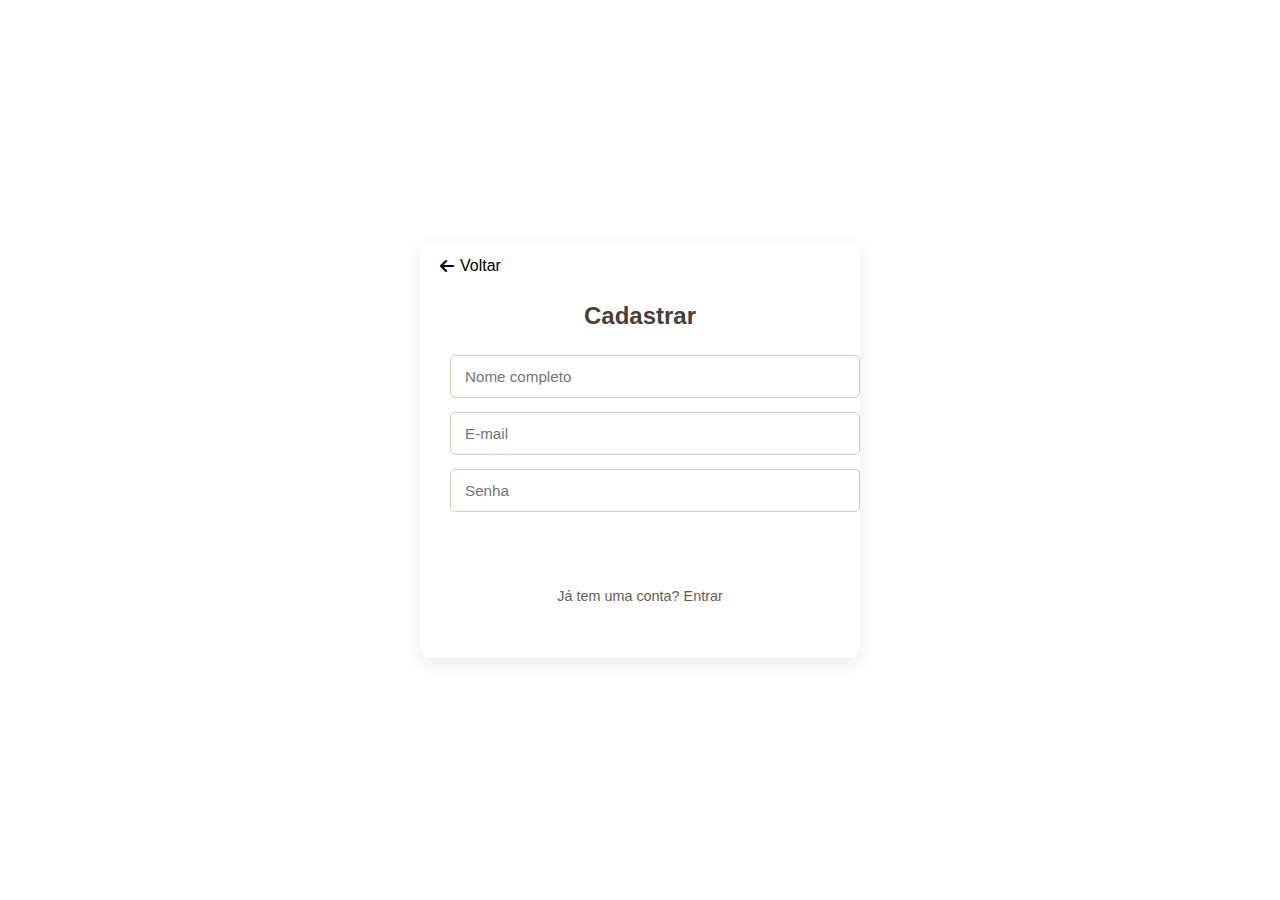
<file: cadastro.html>
<!DOCTYPE html>
<html lang="pt-BR">
<head>
  <meta charset="UTF-8">
  <meta name="viewport" content="width=device-width, initial-scale=1.0">
  <title>Cadastrar — Amábile</title>
  <link rel="stylesheet" href="style.css">
  <script src="auth.js" defer></script>

  <!-- Ícones -->
  <link rel="stylesheet" href="https://cdnjs.cloudflare.com/ajax/libs/font-awesome/6.5.0/css/all.min.css">
</head>
<body>

  <div class="auth-container">
    <a href="index.html" class="voltar">
      <i class="fas fa-arrow-left"></i> Voltar
    </a>

    <h2>Cadastrar</h2>

    <form id="cadastroForm" class="auth-form">
      <input type="text" id="nome" placeholder="Nome completo" required>
      <input type="email" id="email" placeholder="E-mail" required>
      <input type="password" id="senha" placeholder="Senha" required>
      <button type="button" onclick="cadastrar()">Cadastrar</button>
    </form>

    <p class="auth-footer">
      Já tem uma conta? <a href="login.html">Entrar</a>
    </p>
  </div>

</body>
</html>
</file>
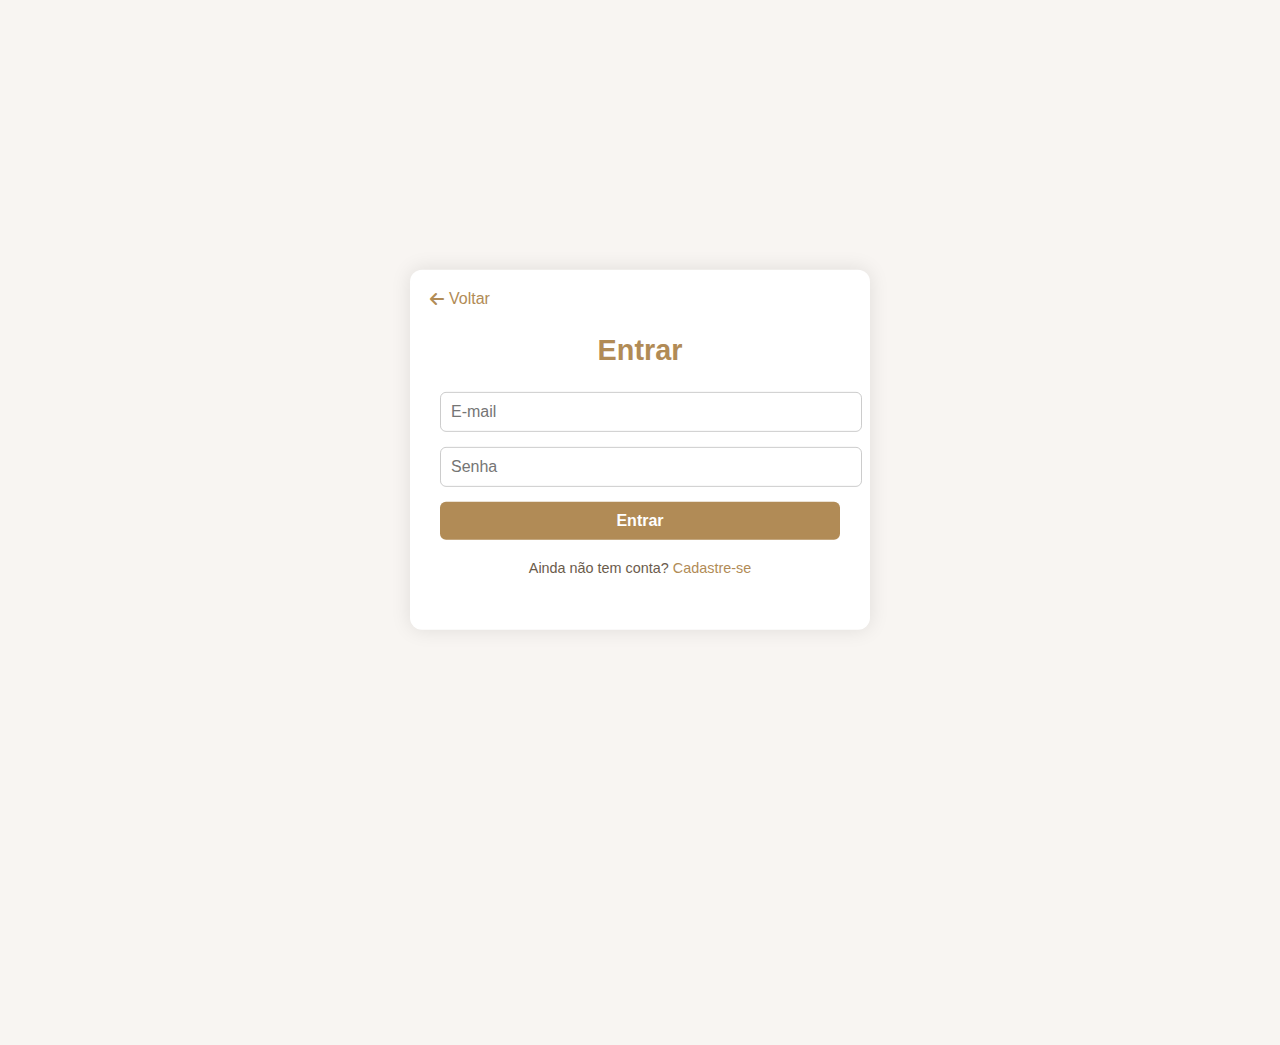
<file: login.html>
<!DOCTYPE html>
<html lang="pt-BR">
<head>
  <meta charset="UTF-8">
  <meta name="viewport" content="width=device-width, initial-scale=1.0">
  <title>Entrar — Amábile</title>

  <!-- === ESTILOS === -->
  <link rel="stylesheet" href="style.css">

  <!-- Ícones -->
  <link rel="stylesheet" href="https://cdnjs.cloudflare.com/ajax/libs/font-awesome/6.5.0/css/all.min.css">

  <!-- Script de autenticação -->
  <script src="auth.js" defer></script>
</head>
<body>

  <div class="auth-container">
    <a href="index.html" class="voltar">
      <i class="fas fa-arrow-left"></i> Voltar
    </a>

    <h2>Entrar</h2>

    <form id="loginForm" class="auth-form">
      <input type="email" id="email" name="email" placeholder="E-mail" required>
      <input type="password" id="senha" name="senha" placeholder="Senha" required>
      <button type="button" onclick="login()">Entrar</button>
    </form>

    <p class="auth-footer">
      Ainda não tem conta? <a href="cadastro.html">Cadastre-se</a>
    </p>
  </div>

  <style>
    body {
      background: #f8f5f2;
      font-family: "Poppins", sans-serif;
      color: #5a4635;
      display: flex;
      justify-content: center;
      align-items: center;
      height: 100vh;
      margin: 0;
    }

    .auth-container {
      background: #fff;
      padding: 40px 30px;
      border-radius: 12px;
      box-shadow: 0 0 20px rgba(0,0,0,0.1);
      text-align: center;
      width: 90%;
      max-width: 400px;
    }

    .auth-container h2 {
      margin-bottom: 25px;
      font-size: 1.8em;
      color: #b18b56;
    }

    .auth-form input {
      display: block;
      width: 100%;
      padding: 10px;
      margin-bottom: 15px;
      border: 1px solid #ccc;
      border-radius: 6px;
      font-size: 1em;
    }

    .auth-form button {
      width: 100%;
      padding: 10px;
      background-color: #b18b56;
      color: #fff;
      border: none;
      border-radius: 6px;
      cursor: pointer;
      font-weight: 600;
      transition: 0.3s;
    }

    .auth-form button:hover {
      background-color: #9c7c4c;
    }

    .auth-footer {
      margin-top: 20px;
      font-size: 0.9em;
    }

    .auth-footer a {
      color: #b18b56;
      text-decoration: none;
      font-weight: 500;
    }

    .voltar {
      display: flex;
      align-items: center;
      gap: 5px;
      text-decoration: none;
      color: #b18b56;
      font-weight: 500;
      position: absolute;
      top: 20px;
      left: 20px;
    }
  </style>
</body>
</html>
</file>
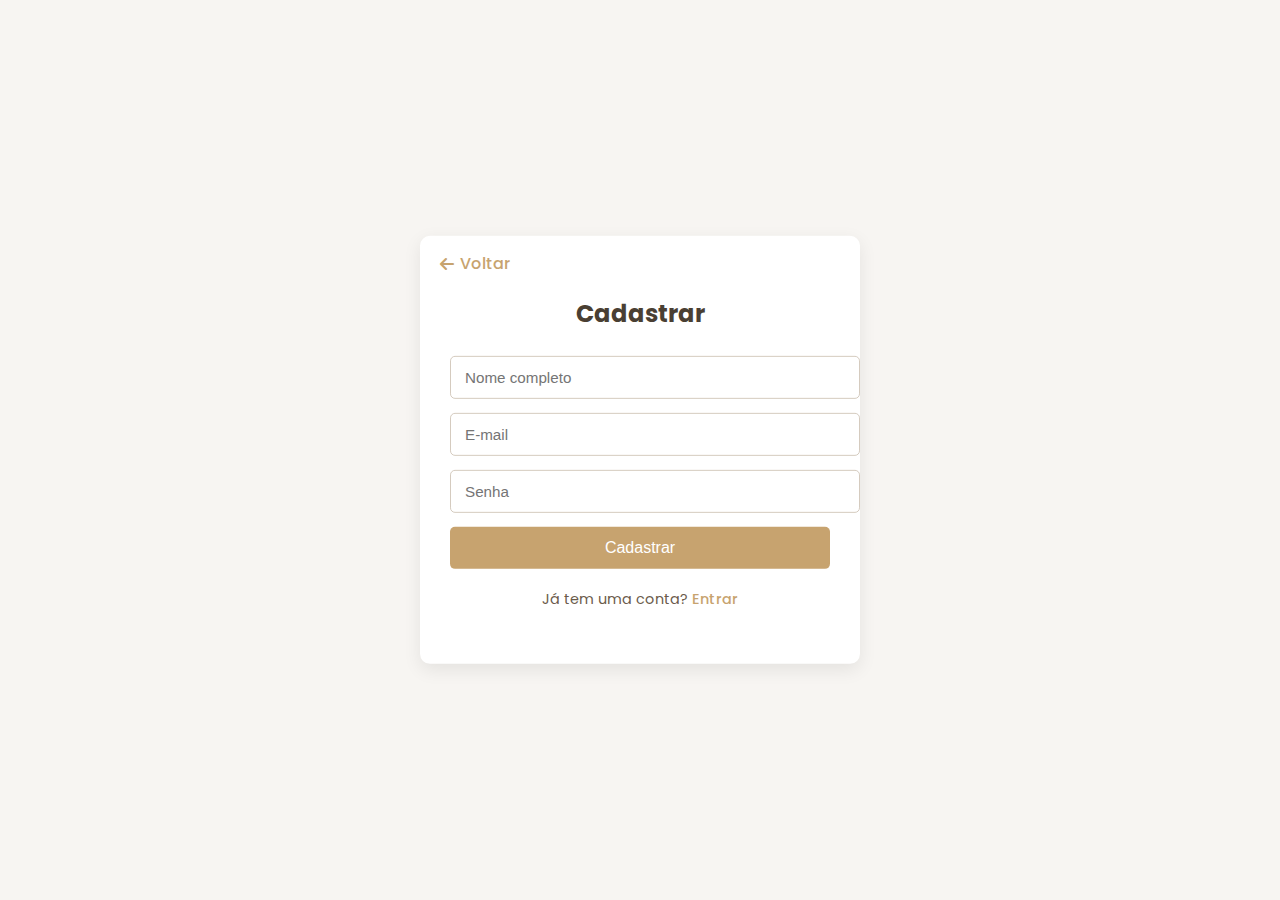
<file: amabile-store/cadastro.html>
<!DOCTYPE html>
<html lang="pt-BR">
<head>
  <meta charset="UTF-8">
  <meta name="viewport" content="width=device-width, initial-scale=1.0">
  <title>Cadastrar — Amábile</title>
  <link rel="stylesheet" href="style.css">
  <script src="auth.js" defer></script>

  <!-- Ícones -->
  <link rel="stylesheet" href="https://cdnjs.cloudflare.com/ajax/libs/font-awesome/6.5.0/css/all.min.css">
</head>
<body>

  <div class="auth-container">
    <a href="index.html" class="voltar">
      <i class="fas fa-arrow-left"></i> Voltar
    </a>

    <h2>Cadastrar</h2>

    <form id="cadastroForm" class="auth-form">
      <input type="text" id="nome" placeholder="Nome completo" required>
      <input type="email" id="email" placeholder="E-mail" required>
      <input type="password" id="senha" placeholder="Senha" required>
      <button type="submit">Cadastrar</button>
    </form>

    <p class="auth-footer">
      Já tem uma conta? <a href="login.html">Entrar</a>
    </p>
  </div>

</body>
</html>
</file>
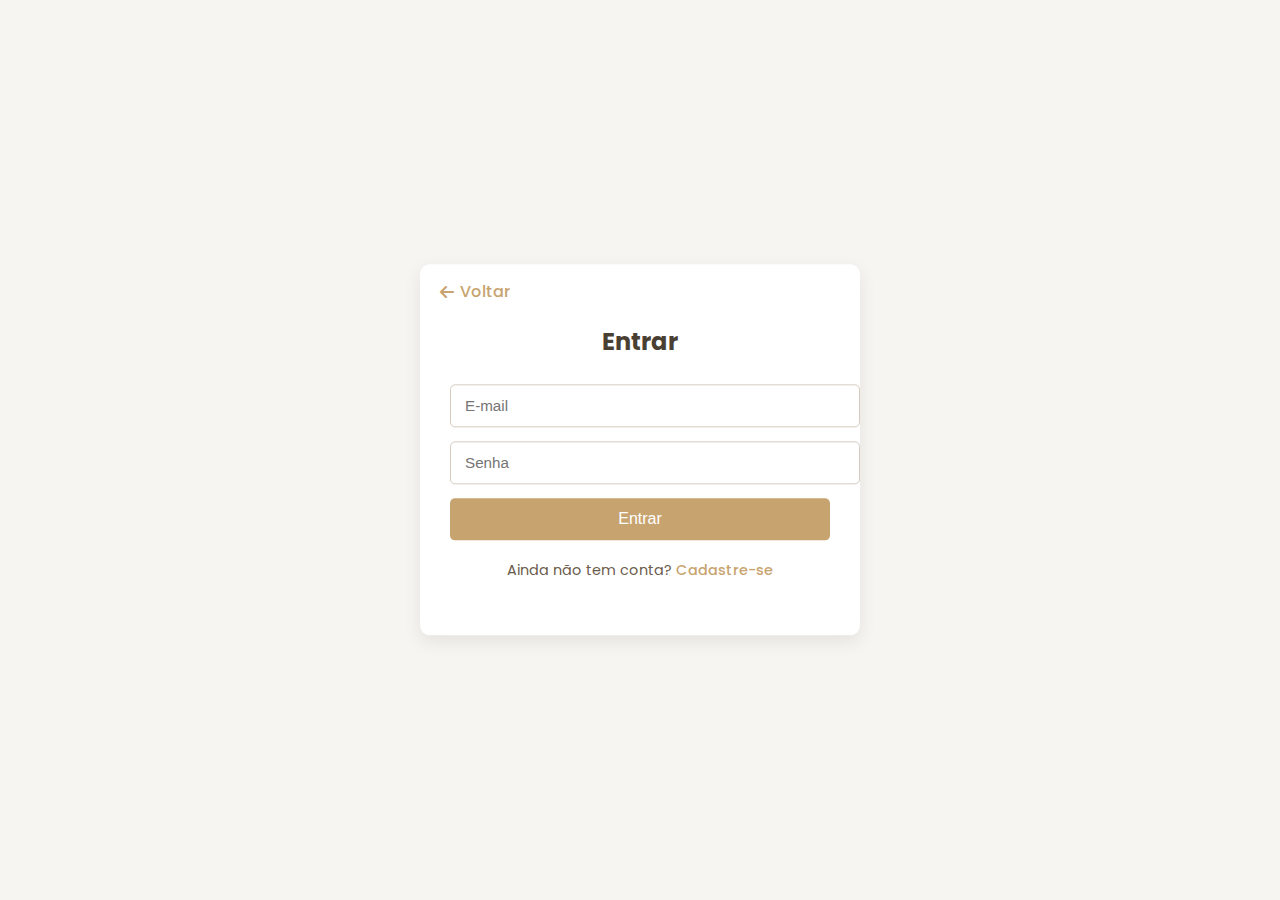
<file: amabile-store/login.html>
<!DOCTYPE html>
<html lang="pt-BR">
<head>
  <meta charset="UTF-8">
  <meta name="viewport" content="width=device-width, initial-scale=1.0">
  <title>Entrar — Amábile</title>
  <link rel="stylesheet" href="style.css">
  <script src="auth.js" defer></script>

  <!-- Ícones -->
  <link rel="stylesheet" href="https://cdnjs.cloudflare.com/ajax/libs/font-awesome/6.5.0/css/all.min.css">
</head>
<body>

  <div class="auth-container">
    <a href="index.html" class="voltar">
      <i class="fas fa-arrow-left"></i> Voltar
    </a>

    <h2>Entrar</h2>

    <form id="loginForm" class="auth-form">
      <input type="email" id="email" placeholder="E-mail" required>
      <input type="password" id="senha" placeholder="Senha" required>
      <button type="submit">Entrar</button>
    </form>

    <p class="auth-footer">
      Ainda não tem conta? <a href="cadastro.html">Cadastre-se</a>
    </p>
  </div>

</body>
</html>
</file>
<file: style.css>
<<<<<<< HEAD
@import url('https://fonts.cdnfonts.com/css/beautifully-delicious-script');
@import url('https://fonts.googleapis.com/css2?family=Poppins:wght@400;500;600&display=swap');

:root {
  --bg: #f7f5f2;
  --accent: #c7a36f; /* dourado mais suave, igual ao do banner */
  --text: #2c2c2c;
  --card: #ffffff;
  --muted: #6b5b4b;
  --shadow: 0 6px 18px rgba(18, 18, 18, 0.06);
}

/* === CABEÇALHO SUPERIOR === */
.topbar {
  display: flex;
  align-items: center;
  justify-content: space-between;
  padding: 12px 40px;
  background: #fff;
  border-bottom: 1px solid #e6d9c6;
  box-shadow: 0 2px 4px rgba(0,0,0,0.05);
  z-index: 1001;
  position: fixed;
  top: 0;
  left: 0;
  width: 100%;
}

/* === LOGO AMÁBILE COM SUBTÍTULO === */
.logo-area {
  display: flex;
  flex-direction: column;
  align-items: flex-start;
  justify-content: center;
  flex: 1;
  line-height: 1.2;
}

.amabile-logo {
  font-family: 'Beautifully Delicious Script', cursive;
  font-size: 2.6rem;
  color: var(--accent);
  font-weight: 400;
  margin: 0;
  letter-spacing: 0.5px;
}

.amabile-sub {
  font-family: 'Poppins', sans-serif;
  font-size: 0.8rem;
  color: #9b7a4d;
  font-weight: 500;
  letter-spacing: 0.6px;
  margin-top: -4px;
}

/* === BARRA DE PESQUISA CENTRAL === */
.search-area {
  flex: 2;
  display: flex;
  align-items: center;
  justify-content: center;
  max-width: 450px;
  position: relative;
}

.search-area input {
  width: 100%;
  padding: 10px 38px 10px 12px;
  border: 1px solid #d5cbbf;
  border-radius: 4px;
  font-size: 0.9rem;
  color: #3a3128;
  background: #faf8f5;
  outline: none;
  transition: 0.3s;
}

.search-area input:focus {
  border-color: var(--accent);
  background: #fff;
}

.search-area button {
  position: absolute;
  right: 10px;
  background: none;
  border: none;
  cursor: pointer;
  color: #7b6b5c;
  font-size: 1rem;
  transition: 0.2s;
}

.search-area button:hover {
  color: var(--accent);
}

/* === ÁREA DO USUÁRIO À DIREITA === */
.user-area {
  display: flex;
  align-items: center;
  justify-content: flex-start; /* deixa mais à esquerda */
  flex: 1;
  gap: 20px; /* espaçamento entre login e carrinho */
  font-size: 0.9rem;
  margin-left: -30px; /* puxa um pouco mais pra esquerda */
}

.user-links {
  display: flex;
  align-items: center;
  gap: 6px;
  margin-left: 50px; /* 👈 empurra o "Entre | Cadastre-se" um pouco pra direita */
}


.user-links a {
  color: #4a3f33;
  text-decoration: none;
  font-weight: 500;
  transition: color 0.3s;
}

.user-links a:hover {
  color: var(--accent);
}

.user-links .divider {
  color: #bfb2a0;
  font-weight: 400;
  margin: 0 4px;
}

.cart {
  position: relative;
  margin-left: 8px;
  cursor: pointer;
  color: #4a3f33;
  transition: 0.3s;
  font-size: 1.05rem;
}

.cart:hover {
  color: var(--accent);
}

.cart .count {
  position: absolute;
  top: -8px;
  right: -10px;
  background: var(--accent);
  color: white;
  font-size: 0.7rem;
  font-weight: 600;
  border-radius: 50%;
  padding: 2px 6px;
}


.user-area a {
  color: #4a3f33;
  text-decoration: none;
  font-weight: 500;
  transition: color 0.3s;
}

.user-area a:hover {
  color: var(--accent);
}

.user-area span {
  color: #bfb2a0;
}

.cart {
  position: relative;
  margin-left: 10px;
  cursor: pointer;
  color: #4a3f33;
  transition: 0.3s;
}

.cart:hover {
  color: var(--accent);
}

.cart .count {
  position: absolute;
  top: -6px;
  right: -10px;
  background: var(--accent);
  color: white;
  font-size: 0.7rem;
  font-weight: 600;
  border-radius: 50%;
  padding: 2px 5px;
}

/* === MENU FIXO LOGO ABAIXO DO CABEÇALHO === */
.menu {
  position: fixed;
  top: 85px;
  left: 0;
  width: 100%;
  background: #fff;
  border-bottom: 1px solid #e6d9c6;
  box-shadow: 0 2px 5px rgba(0,0,0,0.05);
  z-index: 1000;
  transition: background 0.3s ease;
}

.menu ul {
  display: flex;
  justify-content: center;
  align-items: center;
  gap: 28px;
  list-style: none;
  padding: 14px 0;
  margin: 0;
}

.menu a {
  text-decoration: none;
  color: #4a3f33;
  font-weight: 500;
  font-size: 0.95rem;
  transition: color 0.3s, transform 0.3s;
}

.menu a:hover {
  color: var(--accent);
  transform: translateY(-2px);
}

/* === AJUSTE PARA O ESPAÇAMENTO TOTAL === */
body {
  font-family: "Poppins", Arial, sans-serif;
  background: var(--bg);
  color: var(--text);
  padding-top: 145px;
  -webkit-font-smoothing: antialiased;
}

/* === BANNER ROTATIVO === */
.carousel {
  position: relative;
  width: 100%;
  overflow: hidden;
  margin: 0 auto 40px;
  background: #f5f1ec;
  border-bottom: 3px solid var(--accent);
}

.carousel .slides {
  display: flex;
  transition: transform 0.8s ease-in-out;
}

.carousel img {
  width: 100%;
  max-height: 650px;
  object-fit: cover;
  flex-shrink: 0;
}

.carousel .prev,
.carousel .next {
  position: absolute;
  top: 50%;
  transform: translateY(-50%);
  background: rgba(184, 155, 114, 0.8);
  color: white;
  border: none;
  padding: 10px 15px;
  border-radius: 50%;
  cursor: pointer;
  font-size: 22px;
  transition: 0.3s;
  z-index: 10;
}

.carousel .prev:hover,
.carousel .next:hover {
  background: #9b7a4d;
}

.carousel .prev { left: 20px; }
.carousel .next { right: 20px; }

@media (max-width: 768px) {
  .carousel img { max-height: 380px; }
  .menu ul { gap: 16px; flex-wrap: wrap; }
}

/* === CATEGORIAS === */
.categorias {
  display: grid;
  grid-template-columns: repeat(3, 1fr);
  gap: 20px;
  padding: 60px 40px;
  background-color: #f8f6f3;
}

.categoria {
  position: relative;
  overflow: hidden;
  border-radius: 8px;
  cursor: pointer;
  transition: transform 0.3s ease, box-shadow 0.3s ease;
}

.categoria:hover {
  transform: scale(1.02);
  box-shadow: 0 8px 16px rgba(0,0,0,0.1);
}

.categoria img {
  width: 100%;
  height: 480px;
  object-fit: cover;
  filter: brightness(85%);
  transition: filter 0.4s ease, transform 0.3s ease;
}

.categoria:hover img {
  filter: brightness(60%);
  transform: scale(1.03);
}

/* === OVERLAY TEXTO E BOTÃO === */
.overlay {
  position: absolute;
  inset: 0;
  display: flex;
  flex-direction: column;
  justify-content: flex-end;
  align-items: center;
  text-align: center;
  color: #fff;
  padding-bottom: 40px;
  background: rgba(0, 0, 0, 0.15);
  transition: background 0.3s ease;
}

.overlay h2 {
  font-size: 1.8rem;
  font-weight: 500;
  text-shadow: 1px 1px 3px rgba(0,0,0,0.7);
  margin-bottom: 5px;
  border-bottom: 1px solid rgba(255,255,255,0.5);
  padding-bottom: 5px;
}

.botao {
  opacity: 0;
  color: #fff;
  text-decoration: none;
  font-weight: 500;
  font-size: 0.9rem;
  margin-top: 10px;
  transition: opacity 0.3s ease;
}

.categoria:hover .overlay {
  background: rgba(0,0,0,0.35);
}

.categoria:hover .botao {
  opacity: 1;
}

/* === PRODUTOS (CATÁLOGO) === */
.wrap {
  max-width: 1100px;
  margin: 40px auto;
  padding: 0 20px;
}

.category {
  display: none;
  animation: fadeIn 0.3s ease-in;
}

.category.active {
  display: block;
}

.category h2 {
  font-size: 1.3rem;
  font-weight: 600;
  margin-bottom: 20px;
  color: var(--text);
  border-bottom: 2px solid #e6d9c6;
  padding-bottom: 6px;
}

.grid {
  display: grid;
  grid-template-columns: repeat(auto-fill, minmax(220px, 1fr));
  gap: 20px;
}

.card {
  background: var(--card);
  border-radius: 8px;
  padding: 14px;
  box-shadow: var(--shadow);
  display: flex;
  flex-direction: column;
  align-items: center;
  gap: 10px;
  transition: transform 0.2s ease;
}

.card:hover {
  transform: translateY(-4px);
}

.img-placeholder {
  width: 120px;
  height: 120px;
  border-radius: 8px;
  background: linear-gradient(180deg, #f0eee9, #eae6df);
  display: flex;
  align-items: center;
  justify-content: center;
  color: var(--muted);
  font-size: 0.85rem;
}

.product-name {
  font-weight: 600;
  font-size: 0.98rem;
  color: var(--text);
  text-align: center;
}

/* === ANIMAÇÃO DE APARIÇÃO === */
@keyframes fadeIn {
  from { opacity: 0; transform: translateY(10px); }
  to { opacity: 1; transform: translateY(0); }
}

/* === RODAPÉ === */
footer {
  text-align: center;
  padding: 20px;
  background: var(--accent);
  color: white;
  margin-top: 40px;
  font-size: 0.9rem;
}

/* === RESPONSIVIDADE === */
@media (max-width: 1024px) {
  .categorias {
    grid-template-columns: repeat(2, 1fr);
  }
  .categoria img {
    height: 400px;
  }
}

@media (max-width: 768px) {
  .categorias {
    grid-template-columns: 1fr;
    padding: 30px 20px;
  }

  .categoria img {
    height: 360px;
  }

  .overlay h2 {
    font-size: 1.6rem;
  }

  .botao {
    font-size: 0.8rem;
  }
}

/* === SUAVIZAÇÃO DE SCROLL === */
html {
  scroll-behavior: smooth;
}

/* === TELAS DE LOGIN / CADASTRO === */
.auth-container {
  max-width: 380px;
  margin: 0 auto;
  padding: 40px 30px;
  background: #fff;
  box-shadow: 0 6px 18px rgba(0, 0, 0, 0.08);
  border-radius: 10px;
  text-align: center;
  position: absolute;
  top: 50%;
  left: 50%;
  transform: translate(-50%, -50%);
}


.auth-container h2 {
  font-family: 'Poppins', sans-serif;
  color: #4a3f33;
  margin-bottom: 25px;
}

.auth-form input {
  width: 100%;
  padding: 12px 14px;
  margin-bottom: 14px;
  border: 1px solid #d5cbbf;
  border-radius: 5px;
  font-size: 0.95rem;
  outline: none;
  transition: border 0.3s;
}

.auth-form input:focus {
  border-color: var(--accent);
}

.auth-form button {
  width: 100%;
  padding: 12px;
  background: var(--accent);
  color: #fff;
  border: none;
  border-radius: 5px;
  font-size: 1rem;
  font-weight: 500;
  cursor: pointer;
  transition: background 0.3s;
}

.auth-form button:hover {
  background: #a88452;
}

.auth-footer {
  margin-top: 20px;
  font-size: 0.9rem;
  color: #6b5b4b;
}

.auth-footer a {
  color: var(--accent);
  text-decoration: none;
  font-weight: 500;
}

.auth-footer a:hover {
  text-decoration: underline;
}

/* === BOTÃO VOLTAR === */
.voltar {
  position: absolute;
  top: 15px;
  left: 20px;
  color: var(--accent);
  font-weight: 500;
  text-decoration: none;
  display: flex;
  align-items: center;
  gap: 6px;
  transition: color 0.3s;
}

.voltar:hover {
  color: #a67c49;
}

=======
@import url('https://fonts.cdnfonts.com/css/beautifully-delicious-script');
@import url('https://fonts.googleapis.com/css2?family=Poppins:wght@400;500;600&display=swap');

:root {
  --bg: #f7f5f2;
  --accent: #c7a36f; /* dourado mais suave, igual ao do banner */
  --text: #2c2c2c;
  --card: #ffffff;
  --muted: #6b5b4b;
  --shadow: 0 6px 18px rgba(18, 18, 18, 0.06);
}

/* === CABEÇALHO SUPERIOR === */
.topbar {
  display: flex;
  align-items: center;
  justify-content: space-between;
  padding: 12px 40px;
  background: #fff;
  border-bottom: 1px solid #e6d9c6;
  box-shadow: 0 2px 4px rgba(0,0,0,0.05);
  z-index: 1001;
  position: fixed;
  top: 0;
  left: 0;
  width: 100%;
}

/* === LOGO AMÁBILE COM SUBTÍTULO === */
.logo-area {
  display: flex;
  flex-direction: column;
  align-items: flex-start;
  justify-content: center;
  flex: 1;
  line-height: 1.2;
}

.amabile-logo {
  font-family: 'Beautifully Delicious Script', cursive;
  font-size: 2.6rem;
  color: var(--accent);
  font-weight: 400;
  margin: 0;
  letter-spacing: 0.5px;
}

.amabile-sub {
  font-family: 'Poppins', sans-serif;
  font-size: 0.8rem;
  color: #9b7a4d;
  font-weight: 500;
  letter-spacing: 0.6px;
  margin-top: -4px;
}

/* === BARRA DE PESQUISA CENTRAL === */
.search-area {
  flex: 2;
  display: flex;
  align-items: center;
  justify-content: center;
  max-width: 450px;
  position: relative;
}

.search-area input {
  width: 100%;
  padding: 10px 38px 10px 12px;
  border: 1px solid #d5cbbf;
  border-radius: 4px;
  font-size: 0.9rem;
  color: #3a3128;
  background: #faf8f5;
  outline: none;
  transition: 0.3s;
}

.search-area input:focus {
  border-color: var(--accent);
  background: #fff;
}

.search-area button {
  position: absolute;
  right: 10px;
  background: none;
  border: none;
  cursor: pointer;
  color: #7b6b5c;
  font-size: 1rem;
  transition: 0.2s;
}

.search-area button:hover {
  color: var(--accent);
}

/* === ÁREA DO USUÁRIO À DIREITA === */
.user-area {
  display: flex;
  align-items: center;
  justify-content: flex-start; /* deixa mais à esquerda */
  flex: 1;
  gap: 20px; /* espaçamento entre login e carrinho */
  font-size: 0.9rem;
  margin-left: -30px; /* puxa um pouco mais pra esquerda */
}

.user-links {
  display: flex;
  align-items: center;
  gap: 6px;
  margin-left: 50px; /* 👈 empurra o "Entre | Cadastre-se" um pouco pra direita */
}


.user-links a {
  color: #4a3f33;
  text-decoration: none;
  font-weight: 500;
  transition: color 0.3s;
}

.user-links a:hover {
  color: var(--accent);
}

.user-links .divider {
  color: #bfb2a0;
  font-weight: 400;
  margin: 0 4px;
}

.cart {
  position: relative;
  margin-left: 8px;
  cursor: pointer;
  color: #4a3f33;
  transition: 0.3s;
  font-size: 1.05rem;
}

.cart:hover {
  color: var(--accent);
}

.cart .count {
  position: absolute;
  top: -8px;
  right: -10px;
  background: var(--accent);
  color: white;
  font-size: 0.7rem;
  font-weight: 600;
  border-radius: 50%;
  padding: 2px 6px;
}


.user-area a {
  color: #4a3f33;
  text-decoration: none;
  font-weight: 500;
  transition: color 0.3s;
}

.user-area a:hover {
  color: var(--accent);
}

.user-area span {
  color: #bfb2a0;
}

.cart {
  position: relative;
  margin-left: 10px;
  cursor: pointer;
  color: #4a3f33;
  transition: 0.3s;
}

.cart:hover {
  color: var(--accent);
}

.cart .count {
  position: absolute;
  top: -6px;
  right: -10px;
  background: var(--accent);
  color: white;
  font-size: 0.7rem;
  font-weight: 600;
  border-radius: 50%;
  padding: 2px 5px;
}

/* === MENU FIXO LOGO ABAIXO DO CABEÇALHO === */
.menu {
  position: fixed;
  top: 85px;
  left: 0;
  width: 100%;
  background: #fff;
  border-bottom: 1px solid #e6d9c6;
  box-shadow: 0 2px 5px rgba(0,0,0,0.05);
  z-index: 1000;
  transition: background 0.3s ease;
}

.menu ul {
  display: flex;
  justify-content: center;
  align-items: center;
  gap: 28px;
  list-style: none;
  padding: 14px 0;
  margin: 0;
}

.menu a {
  text-decoration: none;
  color: #4a3f33;
  font-weight: 500;
  font-size: 0.95rem;
  transition: color 0.3s, transform 0.3s;
}

.menu a:hover {
  color: var(--accent);
  transform: translateY(-2px);
}

/* === AJUSTE PARA O ESPAÇAMENTO TOTAL === */
body {
  font-family: "Poppins", Arial, sans-serif;
  background: var(--bg);
  color: var(--text);
  padding-top: 145px;
  -webkit-font-smoothing: antialiased;
}

/* === BANNER ROTATIVO === */
.carousel {
  position: relative;
  width: 100%;
  overflow: hidden;
  margin: 0 auto 40px;
  background: #f5f1ec;
  border-bottom: 3px solid var(--accent);
}

.carousel .slides {
  display: flex;
  transition: transform 0.8s ease-in-out;
}

.carousel img {
  width: 100%;
  max-height: 650px;
  object-fit: cover;
  flex-shrink: 0;
}

.carousel .prev,
.carousel .next {
  position: absolute;
  top: 50%;
  transform: translateY(-50%);
  background: rgba(184, 155, 114, 0.8);
  color: white;
  border: none;
  padding: 10px 15px;
  border-radius: 50%;
  cursor: pointer;
  font-size: 22px;
  transition: 0.3s;
  z-index: 10;
}

.carousel .prev:hover,
.carousel .next:hover {
  background: #9b7a4d;
}

.carousel .prev { left: 20px; }
.carousel .next { right: 20px; }

@media (max-width: 768px) {
  .carousel img { max-height: 380px; }
  .menu ul { gap: 16px; flex-wrap: wrap; }
}

/* === CATEGORIAS === */
.categorias {
  display: grid;
  grid-template-columns: repeat(3, 1fr);
  gap: 20px;
  padding: 60px 40px;
  background-color: #f8f6f3;
}

.categoria {
  position: relative;
  overflow: hidden;
  border-radius: 8px;
  cursor: pointer;
  transition: transform 0.3s ease, box-shadow 0.3s ease;
}

.categoria:hover {
  transform: scale(1.02);
  box-shadow: 0 8px 16px rgba(0,0,0,0.1);
}

.categoria img {
  width: 100%;
  height: 480px;
  object-fit: cover;
  filter: brightness(85%);
  transition: filter 0.4s ease, transform 0.3s ease;
}

.categoria:hover img {
  filter: brightness(60%);
  transform: scale(1.03);
}

/* === OVERLAY TEXTO E BOTÃO === */
.overlay {
  position: absolute;
  inset: 0;
  display: flex;
  flex-direction: column;
  justify-content: flex-end;
  align-items: center;
  text-align: center;
  color: #fff;
  padding-bottom: 40px;
  background: rgba(0, 0, 0, 0.15);
  transition: background 0.3s ease;
}

.overlay h2 {
  font-size: 1.8rem;
  font-weight: 500;
  text-shadow: 1px 1px 3px rgba(0,0,0,0.7);
  margin-bottom: 5px;
  border-bottom: 1px solid rgba(255,255,255,0.5);
  padding-bottom: 5px;
}

.botao {
  opacity: 0;
  color: #fff;
  text-decoration: none;
  font-weight: 500;
  font-size: 0.9rem;
  margin-top: 10px;
  transition: opacity 0.3s ease;
}

.categoria:hover .overlay {
  background: rgba(0,0,0,0.35);
}

.categoria:hover .botao {
  opacity: 1;
}

/* === PRODUTOS (CATÁLOGO) === */
.wrap {
  max-width: 1100px;
  margin: 40px auto;
  padding: 0 20px;
}

.category {
  display: none;
  animation: fadeIn 0.3s ease-in;
}

.category.active {
  display: block;
}

.category h2 {
  font-size: 1.3rem;
  font-weight: 600;
  margin-bottom: 20px;
  color: var(--text);
  border-bottom: 2px solid #e6d9c6;
  padding-bottom: 6px;
}

.grid {
  display: grid;
  grid-template-columns: repeat(auto-fill, minmax(220px, 1fr));
  gap: 20px;
}

.card {
  background: var(--card);
  border-radius: 8px;
  padding: 14px;
  box-shadow: var(--shadow);
  display: flex;
  flex-direction: column;
  align-items: center;
  gap: 10px;
  transition: transform 0.2s ease;
}

.card:hover {
  transform: translateY(-4px);
}

.img-placeholder {
  width: 120px;
  height: 120px;
  border-radius: 8px;
  background: linear-gradient(180deg, #f0eee9, #eae6df);
  display: flex;
  align-items: center;
  justify-content: center;
  color: var(--muted);
  font-size: 0.85rem;
}

.product-name {
  font-weight: 600;
  font-size: 0.98rem;
  color: var(--text);
  text-align: center;
}

/* === ANIMAÇÃO DE APARIÇÃO === */
@keyframes fadeIn {
  from { opacity: 0; transform: translateY(10px); }
  to { opacity: 1; transform: translateY(0); }
}

/* === RODAPÉ === */
footer {
  text-align: center;
  padding: 20px;
  background: var(--accent);
  color: white;
  margin-top: 40px;
  font-size: 0.9rem;
}

/* === RESPONSIVIDADE === */
@media (max-width: 1024px) {
  .categorias {
    grid-template-columns: repeat(2, 1fr);
  }
  .categoria img {
    height: 400px;
  }
}

@media (max-width: 768px) {
  .categorias {
    grid-template-columns: 1fr;
    padding: 30px 20px;
  }

  .categoria img {
    height: 360px;
  }

  .overlay h2 {
    font-size: 1.6rem;
  }

  .botao {
    font-size: 0.8rem;
  }
}

/* === SUAVIZAÇÃO DE SCROLL === */
html {
  scroll-behavior: smooth;
}

/* === TELAS DE LOGIN / CADASTRO === */
.auth-container {
  max-width: 380px;
  margin: 0 auto;
  padding: 40px 30px;
  background: #fff;
  box-shadow: 0 6px 18px rgba(0, 0, 0, 0.08);
  border-radius: 10px;
  text-align: center;
  position: absolute;
  top: 50%;
  left: 50%;
  transform: translate(-50%, -50%);
}


.auth-container h2 {
  font-family: 'Poppins', sans-serif;
  color: #4a3f33;
  margin-bottom: 25px;
}

.auth-form input {
  width: 100%;
  padding: 12px 14px;
  margin-bottom: 14px;
  border: 1px solid #d5cbbf;
  border-radius: 5px;
  font-size: 0.95rem;
  outline: none;
  transition: border 0.3s;
}

.auth-form input:focus {
  border-color: var(--accent);
}

.auth-form button {
  width: 100%;
  padding: 12px;
  background: var(--accent);
  color: #fff;
  border: none;
  border-radius: 5px;
  font-size: 1rem;
  font-weight: 500;
  cursor: pointer;
  transition: background 0.3s;
}

.auth-form button:hover {
  background: #a88452;
}

.auth-footer {
  margin-top: 20px;
  font-size: 0.9rem;
  color: #6b5b4b;
}

.auth-footer a {
  color: var(--accent);
  text-decoration: none;
  font-weight: 500;
}

.auth-footer a:hover {
  text-decoration: underline;
}

/* === BOTÃO VOLTAR === */
.voltar {
  position: absolute;
  top: 15px;
  left: 20px;
  color: var(--accent);
  font-weight: 500;
  text-decoration: none;
  display: flex;
  align-items: center;
  gap: 6px;
  transition: color 0.3s;
}

.voltar:hover {
  color: #a67c49;
}
/* === RESPONSIVIDADE PARA CELULARES === */
@media (max-width: 768px) {
  body {
    font-size: 14px;
    overflow-x: hidden;
  }

  header.topbar {
    flex-direction: column;
    align-items: center;
    text-align: center;
  }

  .search-area {
    width: 90%;
    margin: 10px 0;
  }

  nav.menu ul {
    flex-wrap: wrap;
    justify-content: center;
    padding: 0;
  }

  nav.menu ul li {
    margin: 5px 10px;
  }

  .carousel img {
    width: 100%;
    height: auto;
  }

  .categorias {
    display: grid;
    grid-template-columns: 1fr 1fr;
    gap: 15px;
  }

  .categoria img {
    width: 100%;
    height: auto;
    border-radius: 10px;
  }

  footer {
    font-size: 13px;
    padding: 15px;
  }
}

@media (max-width: 480px) {
  .categorias {
    grid-template-columns: 1fr;
  }

  header.topbar h1 {
    font-size: 22px;
  }

  nav.menu ul li a {
    font-size: 14px;
  }
}


>>>>>>> 7c7f02d9ed20649d4528bd795897f1f7f72dbb09
</file>
<file: amabile-store/style.css>
@import url('https://fonts.cdnfonts.com/css/beautifully-delicious-script');
@import url('https://fonts.googleapis.com/css2?family=Poppins:wght@400;500;600&display=swap');

:root {
  --bg: #f7f5f2;
  --accent: #c7a36f; /* dourado mais suave, igual ao do banner */
  --text: #2c2c2c;
  --card: #ffffff;
  --muted: #6b5b4b;
  --shadow: 0 6px 18px rgba(18, 18, 18, 0.06);
}

/* === CABEÇALHO SUPERIOR === */
.topbar {
  display: flex;
  align-items: center;
  justify-content: space-between;
  padding: 12px 40px;
  background: #fff;
  border-bottom: 1px solid #e6d9c6;
  box-shadow: 0 2px 4px rgba(0,0,0,0.05);
  z-index: 1001;
  position: fixed;
  top: 0;
  left: 0;
  width: 100%;
}

/* === LOGO AMÁBILE COM SUBTÍTULO === */
.logo-area {
  display: flex;
  flex-direction: column;
  align-items: flex-start;
  justify-content: center;
  flex: 1;
  line-height: 1.2;
}

.amabile-logo {
  font-family: 'Beautifully Delicious Script', cursive;
  font-size: 2.6rem;
  color: var(--accent);
  font-weight: 400;
  margin: 0;
  letter-spacing: 0.5px;
}

.amabile-sub {
  font-family: 'Poppins', sans-serif;
  font-size: 0.8rem;
  color: #9b7a4d;
  font-weight: 500;
  letter-spacing: 0.6px;
  margin-top: -4px;
}

/* === BARRA DE PESQUISA CENTRAL === */
.search-area {
  flex: 2;
  display: flex;
  align-items: center;
  justify-content: center;
  max-width: 450px;
  position: relative;
}

.search-area input {
  width: 100%;
  padding: 10px 38px 10px 12px;
  border: 1px solid #d5cbbf;
  border-radius: 4px;
  font-size: 0.9rem;
  color: #3a3128;
  background: #faf8f5;
  outline: none;
  transition: 0.3s;
}

.search-area input:focus {
  border-color: var(--accent);
  background: #fff;
}

.search-area button {
  position: absolute;
  right: 10px;
  background: none;
  border: none;
  cursor: pointer;
  color: #7b6b5c;
  font-size: 1rem;
  transition: 0.2s;
}

.search-area button:hover {
  color: var(--accent);
}

/* === ÁREA DO USUÁRIO À DIREITA === */
.user-area {
  display: flex;
  align-items: center;
  justify-content: flex-start; /* deixa mais à esquerda */
  flex: 1;
  gap: 20px; /* espaçamento entre login e carrinho */
  font-size: 0.9rem;
  margin-left: -30px; /* puxa um pouco mais pra esquerda */
}

.user-links {
  display: flex;
  align-items: center;
  gap: 6px;
  margin-left: 50px; /* 👈 empurra o "Entre | Cadastre-se" um pouco pra direita */
}


.user-links a {
  color: #4a3f33;
  text-decoration: none;
  font-weight: 500;
  transition: color 0.3s;
}

.user-links a:hover {
  color: var(--accent);
}

.user-links .divider {
  color: #bfb2a0;
  font-weight: 400;
  margin: 0 4px;
}

.cart {
  position: relative;
  margin-left: 8px;
  cursor: pointer;
  color: #4a3f33;
  transition: 0.3s;
  font-size: 1.05rem;
}

.cart:hover {
  color: var(--accent);
}

.cart .count {
  position: absolute;
  top: -8px;
  right: -10px;
  background: var(--accent);
  color: white;
  font-size: 0.7rem;
  font-weight: 600;
  border-radius: 50%;
  padding: 2px 6px;
}


.user-area a {
  color: #4a3f33;
  text-decoration: none;
  font-weight: 500;
  transition: color 0.3s;
}

.user-area a:hover {
  color: var(--accent);
}

.user-area span {
  color: #bfb2a0;
}

.cart {
  position: relative;
  margin-left: 10px;
  cursor: pointer;
  color: #4a3f33;
  transition: 0.3s;
}

.cart:hover {
  color: var(--accent);
}

.cart .count {
  position: absolute;
  top: -6px;
  right: -10px;
  background: var(--accent);
  color: white;
  font-size: 0.7rem;
  font-weight: 600;
  border-radius: 50%;
  padding: 2px 5px;
}

/* === MENU FIXO LOGO ABAIXO DO CABEÇALHO === */
.menu {
  position: fixed;
  top: 85px;
  left: 0;
  width: 100%;
  background: #fff;
  border-bottom: 1px solid #e6d9c6;
  box-shadow: 0 2px 5px rgba(0,0,0,0.05);
  z-index: 1000;
  transition: background 0.3s ease;
}

.menu ul {
  display: flex;
  justify-content: center;
  align-items: center;
  gap: 28px;
  list-style: none;
  padding: 14px 0;
  margin: 0;
}

.menu a {
  text-decoration: none;
  color: #4a3f33;
  font-weight: 500;
  font-size: 0.95rem;
  transition: color 0.3s, transform 0.3s;
}

.menu a:hover {
  color: var(--accent);
  transform: translateY(-2px);
}

/* === AJUSTE PARA O ESPAÇAMENTO TOTAL === */
body {
  font-family: "Poppins", Arial, sans-serif;
  background: var(--bg);
  color: var(--text);
  padding-top: 145px;
  -webkit-font-smoothing: antialiased;
}

/* === BANNER ROTATIVO === */
.carousel {
  position: relative;
  width: 100%;
  overflow: hidden;
  margin: 0 auto 40px;
  background: #f5f1ec;
  border-bottom: 3px solid var(--accent);
}

.carousel .slides {
  display: flex;
  transition: transform 0.8s ease-in-out;
}

.carousel img {
  width: 100%;
  max-height: 650px;
  object-fit: cover;
  flex-shrink: 0;
}

.carousel .prev,
.carousel .next {
  position: absolute;
  top: 50%;
  transform: translateY(-50%);
  background: rgba(184, 155, 114, 0.8);
  color: white;
  border: none;
  padding: 10px 15px;
  border-radius: 50%;
  cursor: pointer;
  font-size: 22px;
  transition: 0.3s;
  z-index: 10;
}

.carousel .prev:hover,
.carousel .next:hover {
  background: #9b7a4d;
}

.carousel .prev { left: 20px; }
.carousel .next { right: 20px; }

@media (max-width: 768px) {
  .carousel img { max-height: 380px; }
  .menu ul { gap: 16px; flex-wrap: wrap; }
}

/* === CATEGORIAS === */
.categorias {
  display: grid;
  grid-template-columns: repeat(3, 1fr);
  gap: 20px;
  padding: 60px 40px;
  background-color: #f8f6f3;
}

.categoria {
  position: relative;
  overflow: hidden;
  border-radius: 8px;
  cursor: pointer;
  transition: transform 0.3s ease, box-shadow 0.3s ease;
}

.categoria:hover {
  transform: scale(1.02);
  box-shadow: 0 8px 16px rgba(0,0,0,0.1);
}

.categoria img {
  width: 100%;
  height: 480px;
  object-fit: cover;
  filter: brightness(85%);
  transition: filter 0.4s ease, transform 0.3s ease;
}

.categoria:hover img {
  filter: brightness(60%);
  transform: scale(1.03);
}

/* === OVERLAY TEXTO E BOTÃO === */
.overlay {
  position: absolute;
  inset: 0;
  display: flex;
  flex-direction: column;
  justify-content: flex-end;
  align-items: center;
  text-align: center;
  color: #fff;
  padding-bottom: 40px;
  background: rgba(0, 0, 0, 0.15);
  transition: background 0.3s ease;
}

.overlay h2 {
  font-size: 1.8rem;
  font-weight: 500;
  text-shadow: 1px 1px 3px rgba(0,0,0,0.7);
  margin-bottom: 5px;
  border-bottom: 1px solid rgba(255,255,255,0.5);
  padding-bottom: 5px;
}

.botao {
  opacity: 0;
  color: #fff;
  text-decoration: none;
  font-weight: 500;
  font-size: 0.9rem;
  margin-top: 10px;
  transition: opacity 0.3s ease;
}

.categoria:hover .overlay {
  background: rgba(0,0,0,0.35);
}

.categoria:hover .botao {
  opacity: 1;
}

/* === PRODUTOS (CATÁLOGO) === */
.wrap {
  max-width: 1100px;
  margin: 40px auto;
  padding: 0 20px;
}

.category {
  display: none;
  animation: fadeIn 0.3s ease-in;
}

.category.active {
  display: block;
}

.category h2 {
  font-size: 1.3rem;
  font-weight: 600;
  margin-bottom: 20px;
  color: var(--text);
  border-bottom: 2px solid #e6d9c6;
  padding-bottom: 6px;
}

.grid {
  display: grid;
  grid-template-columns: repeat(auto-fill, minmax(220px, 1fr));
  gap: 20px;
}

.card {
  background: var(--card);
  border-radius: 8px;
  padding: 14px;
  box-shadow: var(--shadow);
  display: flex;
  flex-direction: column;
  align-items: center;
  gap: 10px;
  transition: transform 0.2s ease;
}

.card:hover {
  transform: translateY(-4px);
}

.img-placeholder {
  width: 120px;
  height: 120px;
  border-radius: 8px;
  background: linear-gradient(180deg, #f0eee9, #eae6df);
  display: flex;
  align-items: center;
  justify-content: center;
  color: var(--muted);
  font-size: 0.85rem;
}

.product-name {
  font-weight: 600;
  font-size: 0.98rem;
  color: var(--text);
  text-align: center;
}

/* === ANIMAÇÃO DE APARIÇÃO === */
@keyframes fadeIn {
  from { opacity: 0; transform: translateY(10px); }
  to { opacity: 1; transform: translateY(0); }
}

/* === RODAPÉ === */
footer {
  text-align: center;
  padding: 20px;
  background: var(--accent);
  color: white;
  margin-top: 40px;
  font-size: 0.9rem;
}

/* === RESPONSIVIDADE === */
@media (max-width: 1024px) {
  .categorias {
    grid-template-columns: repeat(2, 1fr);
  }
  .categoria img {
    height: 400px;
  }
}

@media (max-width: 768px) {
  .categorias {
    grid-template-columns: 1fr;
    padding: 30px 20px;
  }

  .categoria img {
    height: 360px;
  }

  .overlay h2 {
    font-size: 1.6rem;
  }

  .botao {
    font-size: 0.8rem;
  }
}

/* === SUAVIZAÇÃO DE SCROLL === */
html {
  scroll-behavior: smooth;
}

/* === TELAS DE LOGIN / CADASTRO === */
.auth-container {
  max-width: 380px;
  margin: 0 auto;
  padding: 40px 30px;
  background: #fff;
  box-shadow: 0 6px 18px rgba(0, 0, 0, 0.08);
  border-radius: 10px;
  text-align: center;
  position: absolute;
  top: 50%;
  left: 50%;
  transform: translate(-50%, -50%);
}


.auth-container h2 {
  font-family: 'Poppins', sans-serif;
  color: #4a3f33;
  margin-bottom: 25px;
}

.auth-form input {
  width: 100%;
  padding: 12px 14px;
  margin-bottom: 14px;
  border: 1px solid #d5cbbf;
  border-radius: 5px;
  font-size: 0.95rem;
  outline: none;
  transition: border 0.3s;
}

.auth-form input:focus {
  border-color: var(--accent);
}

.auth-form button {
  width: 100%;
  padding: 12px;
  background: var(--accent);
  color: #fff;
  border: none;
  border-radius: 5px;
  font-size: 1rem;
  font-weight: 500;
  cursor: pointer;
  transition: background 0.3s;
}

.auth-form button:hover {
  background: #a88452;
}

.auth-footer {
  margin-top: 20px;
  font-size: 0.9rem;
  color: #6b5b4b;
}

.auth-footer a {
  color: var(--accent);
  text-decoration: none;
  font-weight: 500;
}

.auth-footer a:hover {
  text-decoration: underline;
}

/* === BOTÃO VOLTAR === */
.voltar {
  position: absolute;
  top: 15px;
  left: 20px;
  color: var(--accent);
  font-weight: 500;
  text-decoration: none;
  display: flex;
  align-items: center;
  gap: 6px;
  transition: color 0.3s;
}

.voltar:hover {
  color: #a67c49;
}
</file>
